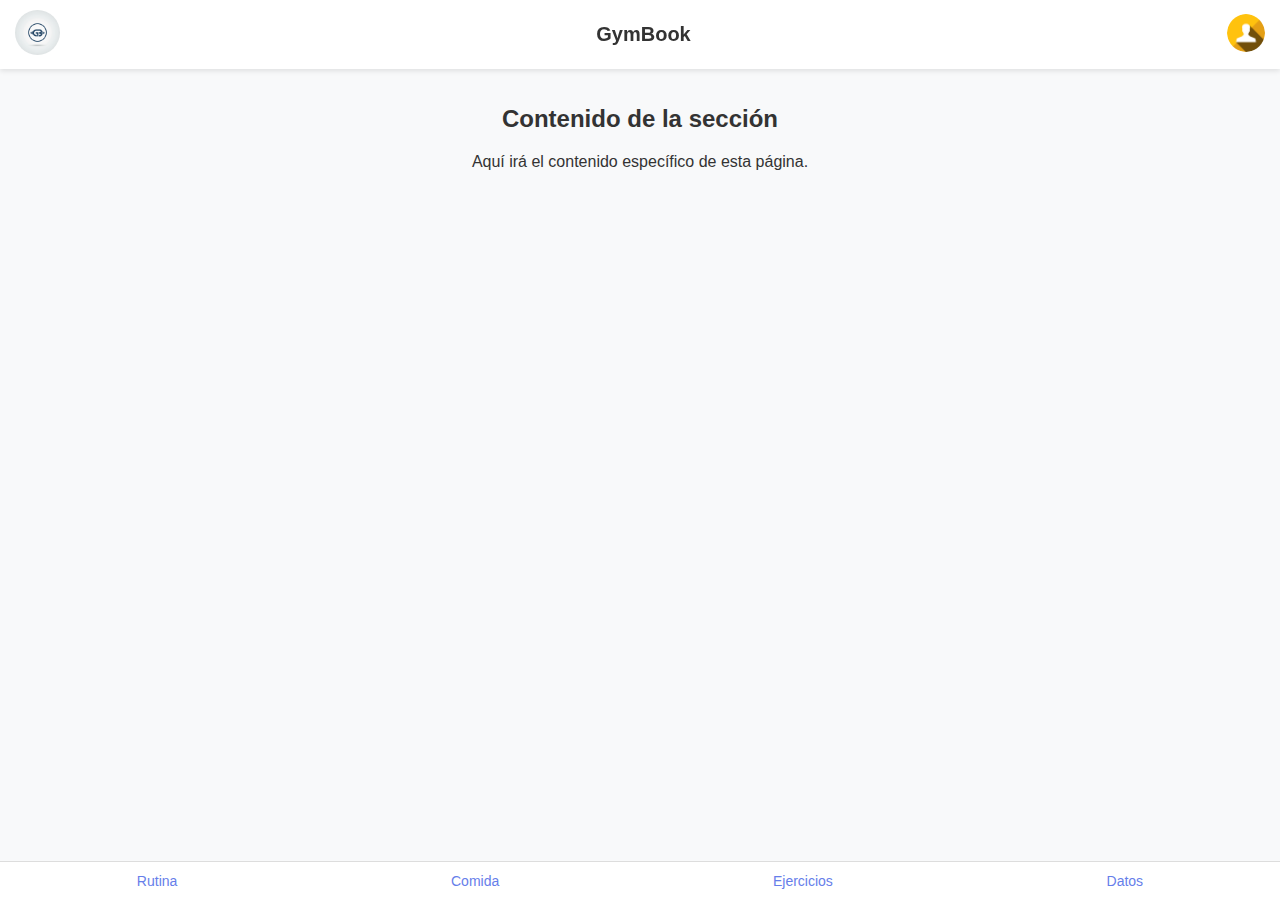
<file: datos.html>
<!DOCTYPE html>
<html lang="es">
<head>
  <meta charset="UTF-8" />
  <meta name="viewport" content="width=device-width, initial-scale=1.0" />
  <title>GymBook</title>
  <style>
    * {
      box-sizing: border-box;
    }

    body {
      margin: 0;
      font-family: "Poppins", sans-serif;
      background-color: #f8f9fa;
      color: #333;
      overflow-x: hidden;
      padding-top: 65px; /* espacio para la cabecera fija */
      padding-bottom: 65px; /* espacio para la barra inferior fija */
    }

    /* === CABECERA FIJA === */
    header {
      position: fixed;
      top: 0;
      left: 0;
      width: 100%;
      background: white;
      box-shadow: 0 2px 5px rgba(0, 0, 0, 0.1);
      display: flex;
      align-items: center;
      justify-content: space-between;
      padding: 10px 15px;
      z-index: 1000;
    }

    .logo {
      width: 45px;
      height: 45px;
      border-radius: 50%;
      object-fit: cover;
    }

    .titulo {
      font-size: 20px;
      font-weight: 700;
      color: #333;
      text-decoration: none;
      text-align: center;
      flex: 1;
    }

    .perfil {
      width: 38px;
      height: 38px;
      border-radius: 50%;
      object-fit: cover;
    }

    /* === CONTENIDO CENTRAL === */
    main {
      padding: 20px;
      text-align: center;
    }

    /* === BARRA INFERIOR FIJA === */
    nav {
      position: fixed;
      bottom: 0;
      left: 0;
      width: 100%;
      background: white;
      border-top: 1px solid #ddd;
      display: flex;
      justify-content: space-around;
      padding: 10px 0;
      z-index: 1000;
    }

    nav button {
      background: none;
      border: none;
      font-size: 14px;
      font-weight: 500;
      color: #667eea;
      cursor: pointer;
      transition: transform 0.2s ease, color 0.3s ease;
    }

    nav button:hover {
      transform: scale(1.1);
      color: #5563de;
    }

    @media (max-width: 480px) {
      .titulo {
        font-size: 18px;
      }
    }
  </style>
</head>
<body>

  <!-- 🔝 CABECERA -->
  <header>
    <a href="index.html"><img src="logo.png" alt="Logo" class="logo"></a>
    <a href="index.html" class="titulo">GymBook</a>
    <a href="perfil.html"><img src="perfil.png" alt="Perfil" class="perfil"></a>
  </header>

  <!-- 📄 CONTENIDO PRINCIPAL -->
  <main>
    <h2>Contenido de la sección</h2>
    <p>Aquí irá el contenido específico de esta página.</p>
  </main>

  <!-- 🔘 BARRA INFERIOR -->
  <nav>
    <button onclick="location.href='rutina.html'">Rutina</button>
    <button onclick="location.href='comida.html'">Comida</button>
    <button onclick="location.href='ejercicios.html'">Ejercicios</button>
    <button onclick="location.href='datos.html'">Datos</button>
  </nav>

</body>
</html>
</file>
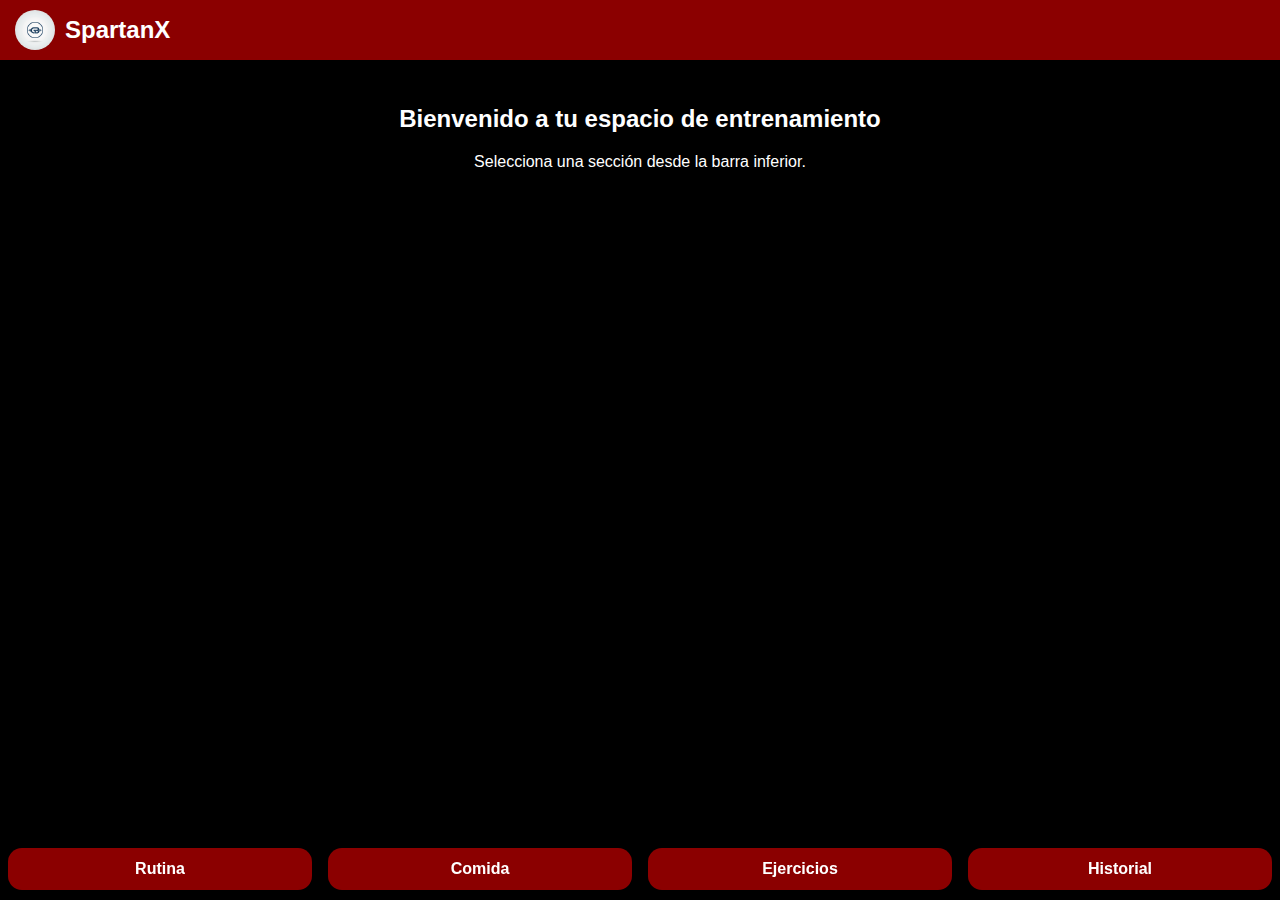
<file: historial.html>
<!DOCTYPE html>
<html lang="es">
<head>
  <meta charset="UTF-8" />
  <meta name="viewport" content="width=device-width, initial-scale=1.0" />
  <title>Inicio - SpartanX</title>
  <style>
    body {
      margin: 0;
      font-family: "Poppins", sans-serif;
      background-color: #000;
      color: #fff;
      padding-top: 65px;
      padding-bottom: 65px;
    }

    header {
      position: fixed;
      top: 0;
      left: 0;
      width: 100%;
      background: #8B0000;
      color: white;
      display: flex;
      align-items: center;
      padding: 10px 15px;
      z-index: 1000;
    }

    header a {
      display: flex;
      align-items: center;
      text-decoration: none;
      color: inherit;
    }

    .logo {
      width: 40px;
      height: 40px;
      border-radius: 50%;
      margin-right: 10px;
    }

    .titulo {
      font-size: 24px;
      margin: 0;
    }

    main {
      padding: 20px;
      text-align: center;
    }

    nav {
      position: fixed;
      bottom: 10px;
      left: 0;
      width: 100%;
      display: flex;
      justify-content: space-around;
      background: transparent;
      z-index: 1000;
    }

    nav a {
      flex: 1;
      margin: 0 8px;
      background-color: #8B0000;
      color: white;
      text-align: center;
      padding: 12px 0;
      border-radius: 14px;
      text-decoration: none;
      font-weight: bold;
      box-shadow: 0 6px 12px rgba(0, 0, 0, 0.4);
      transition: all 0.3s ease;
    }

    nav a:hover {
      background-color: #5A0000;
      transform: translateY(-2px);
    }
  </style>
</head>
<body>

  <!-- 🔝 CABECERA -->
  <header>
    <a href="homepage.html">
      <img src="logo.png" alt="Logo" class="logo" />
      <h1 class="titulo">SpartanX</h1>
    </a>
  </header>

  <!-- 📄 CONTENIDO -->
  <main>
    <h2>Bienvenido a tu espacio de entrenamiento</h2>
    <p>Selecciona una sección desde la barra inferior.</p>
  </main>

  <!-- 🔘 BARRA INFERIOR -->
  <nav>
    <a href="rutina.html">Rutina</a>
    <a href="comida.html">Comida</a>
    <a href="ejercicios.html">Ejercicios</a>
    <a href="historial.html">Historial</a>
  </nav>

</body>
</html>
</file>
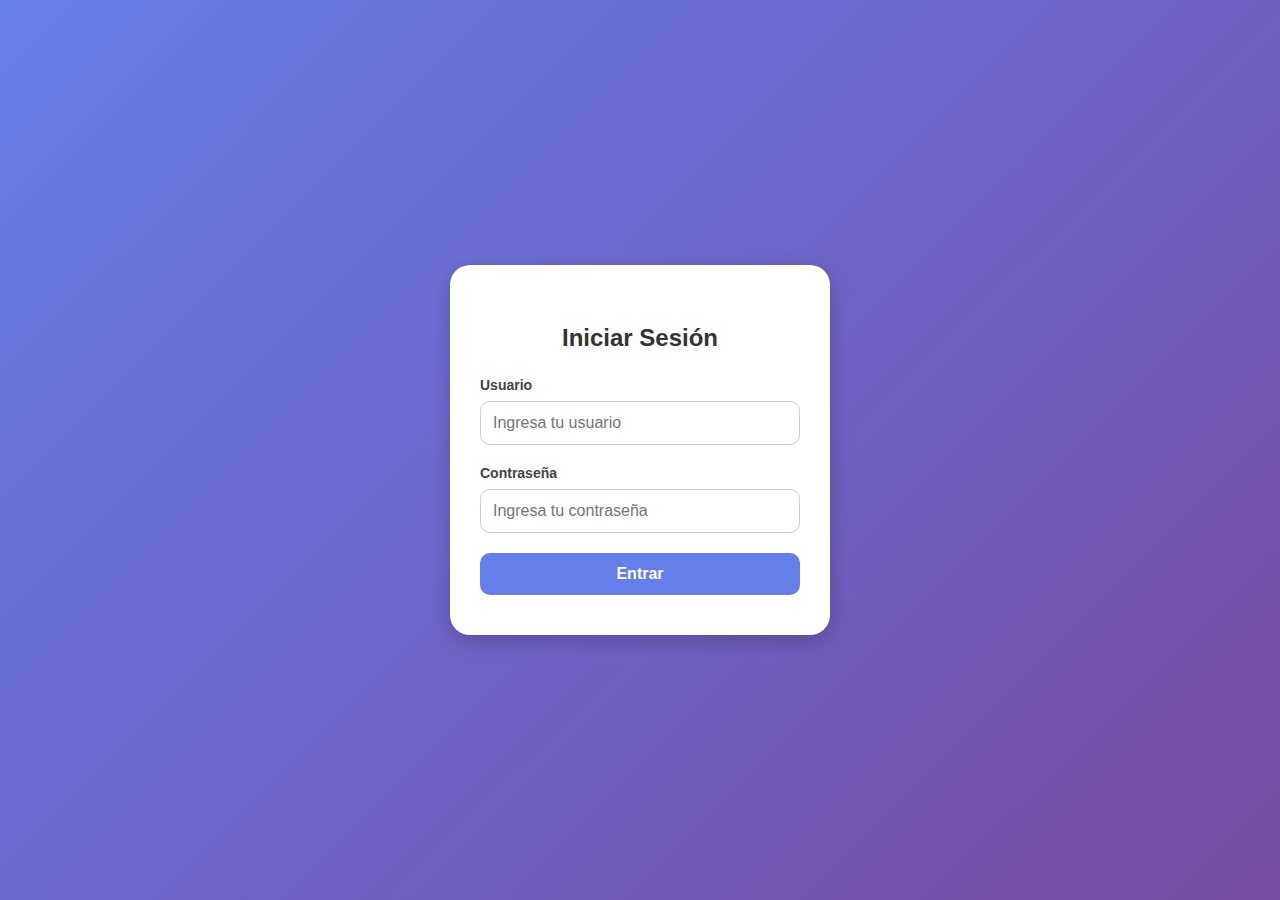
<file: login.html>
<!DOCTYPE html>
<html lang="es">
<head>
  <meta charset="UTF-8">
  <meta name="viewport" content="width=device-width, initial-scale=1.0">
  <title>Login GymBook</title>
  <style>
    * {
      box-sizing: border-box;
    }

    body {
      margin: 0;
      font-family: "Poppins", sans-serif;
      background: linear-gradient(135deg, #667eea, #764ba2);
      height: 100vh;
      display: flex;
      align-items: center;
      justify-content: center;
    }

    .login-container {
      background-color: #fff;
      padding: 40px 30px;
      border-radius: 20px;
      box-shadow: 0 6px 20px rgba(0,0,0,0.2);
      width: 90%;
      max-width: 380px;
    }

    .login-container h2 {
      text-align: center;
      color: #333;
      margin-bottom: 25px;
    }

    .form-group {
      margin-bottom: 20px;
    }

    .form-group label {
      display: block;
      margin-bottom: 8px;
      font-weight: 600;
      color: #444;
      font-size: 14px;
    }

    .form-group input {
      width: 100%;
      padding: 12px;
      border: 1px solid #ccc;
      border-radius: 10px;
      font-size: 16px;
      outline: none;
      transition: border-color 0.3s;
    }

    .form-group input:focus {
      border-color: #667eea;
    }

    button {
      width: 100%;
      padding: 12px;
      background-color: #667eea;
      color: white;
      border: none;
      border-radius: 10px;
      font-size: 16px;
      font-weight: 600;
      cursor: pointer;
      transition: background 0.3s ease;
    }

    button:hover {
      background-color: #5563de;
    }

    .error-message {
      color: #e63946;
      text-align: center;
      margin-top: 15px;
      font-weight: 500;
      display: none;
    }

    @media (max-width: 480px) {
      .login-container {
        padding: 30px 20px;
        border-radius: 15px;
      }

      h2 {
        font-size: 22px;
      }

      input, button {
        font-size: 15px;
      }
    }
  </style>
</head>
<body>

  <div class="login-container">
    <h2>Iniciar Sesión</h2>
    <form id="loginForm">
      <div class="form-group">
        <label for="usuario">Usuario</label>
        <input type="text" id="usuario" name="usuario" placeholder="Ingresa tu usuario" required>
      </div>
      <div class="form-group">
        <label for="password">Contraseña</label>
        <input type="password" id="password" name="password" placeholder="Ingresa tu contraseña" required>
      </div>
      <button type="submit">Entrar</button>
      <p class="error-message" id="errorMsg">Usuario o contraseña incorrectos</p>
    </form>
  </div>

  <script>
    document.getElementById("loginForm").addEventListener("submit", function(event) {
      event.preventDefault(); // Evita recargar la página

      const usuario = document.getElementById("usuario").value.trim();
      const password = document.getElementById("password").value.trim();
      const errorMsg = document.getElementById("errorMsg");

      if (usuario === "a" && password === "a") {
        // ✅ Credenciales correctas
        window.location.href = "index.html";
      } else {
        // ❌ Error
        errorMsg.style.display = "block";
        errorMsg.textContent = "Usuario o contraseña incorrectos";
      }
    });
  </script>

</body>
</html>
</file>
